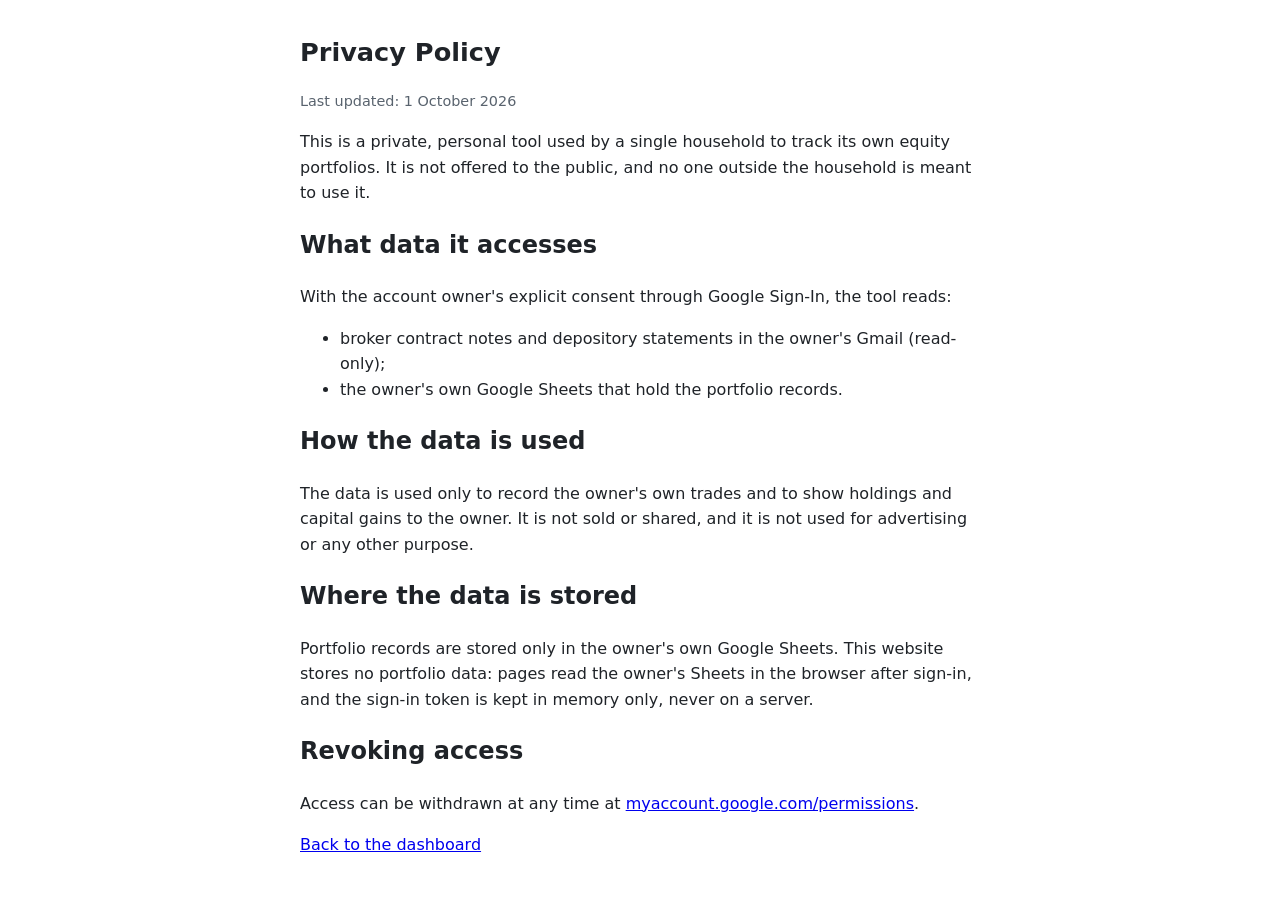
<file: privacy.html>
<!DOCTYPE html>
<html lang="en">
<head>
<meta charset="UTF-8">
<meta name="viewport" content="width=device-width, initial-scale=1.0">
<title>Privacy Policy</title>
<style>
  :root { --bg: #ffffff; --fg: #1f2328; --muted: #59636e; }
  @media (prefers-color-scheme: dark) { :root { --bg: #0d1117; --fg: #e6edf3; --muted: #9198a1; } }
  body { background: var(--bg); color: var(--fg); font: 16px/1.6 system-ui, sans-serif; margin: 0; padding: 32px 16px; }
  main { max-width: 680px; margin: 0 auto; }
  h1 { font-size: 1.6rem; margin-top: 0; }
  p.meta { color: var(--muted); font-size: 0.9rem; }
</style>
</head>
<body>
<main>
  <h1>Privacy Policy</h1>
  <p class="meta">Last updated: 1 October 2026</p>

  <p>This is a private, personal tool used by a single household to track its own equity portfolios. It is not offered to the public, and no one outside the household is meant to use it.</p>

  <h2>What data it accesses</h2>
  <p>With the account owner's explicit consent through Google Sign-In, the tool reads:</p>
  <ul>
    <li>broker contract notes and depository statements in the owner's Gmail (read-only);</li>
    <li>the owner's own Google Sheets that hold the portfolio records.</li>
  </ul>

  <h2>How the data is used</h2>
  <p>The data is used only to record the owner's own trades and to show holdings and capital gains to the owner. It is not sold or shared, and it is not used for advertising or any other purpose.</p>

  <h2>Where the data is stored</h2>
  <p>Portfolio records are stored only in the owner's own Google Sheets. This website stores no portfolio data: pages read the owner's Sheets in the browser after sign-in, and the sign-in token is kept in memory only, never on a server.</p>

  <h2>Revoking access</h2>
  <p>Access can be withdrawn at any time at <a href="https://myaccount.google.com/permissions">myaccount.google.com/permissions</a>.</p>

  <p><a href="./">Back to the dashboard</a></p>
</main>
</body>
</html>
</file>
